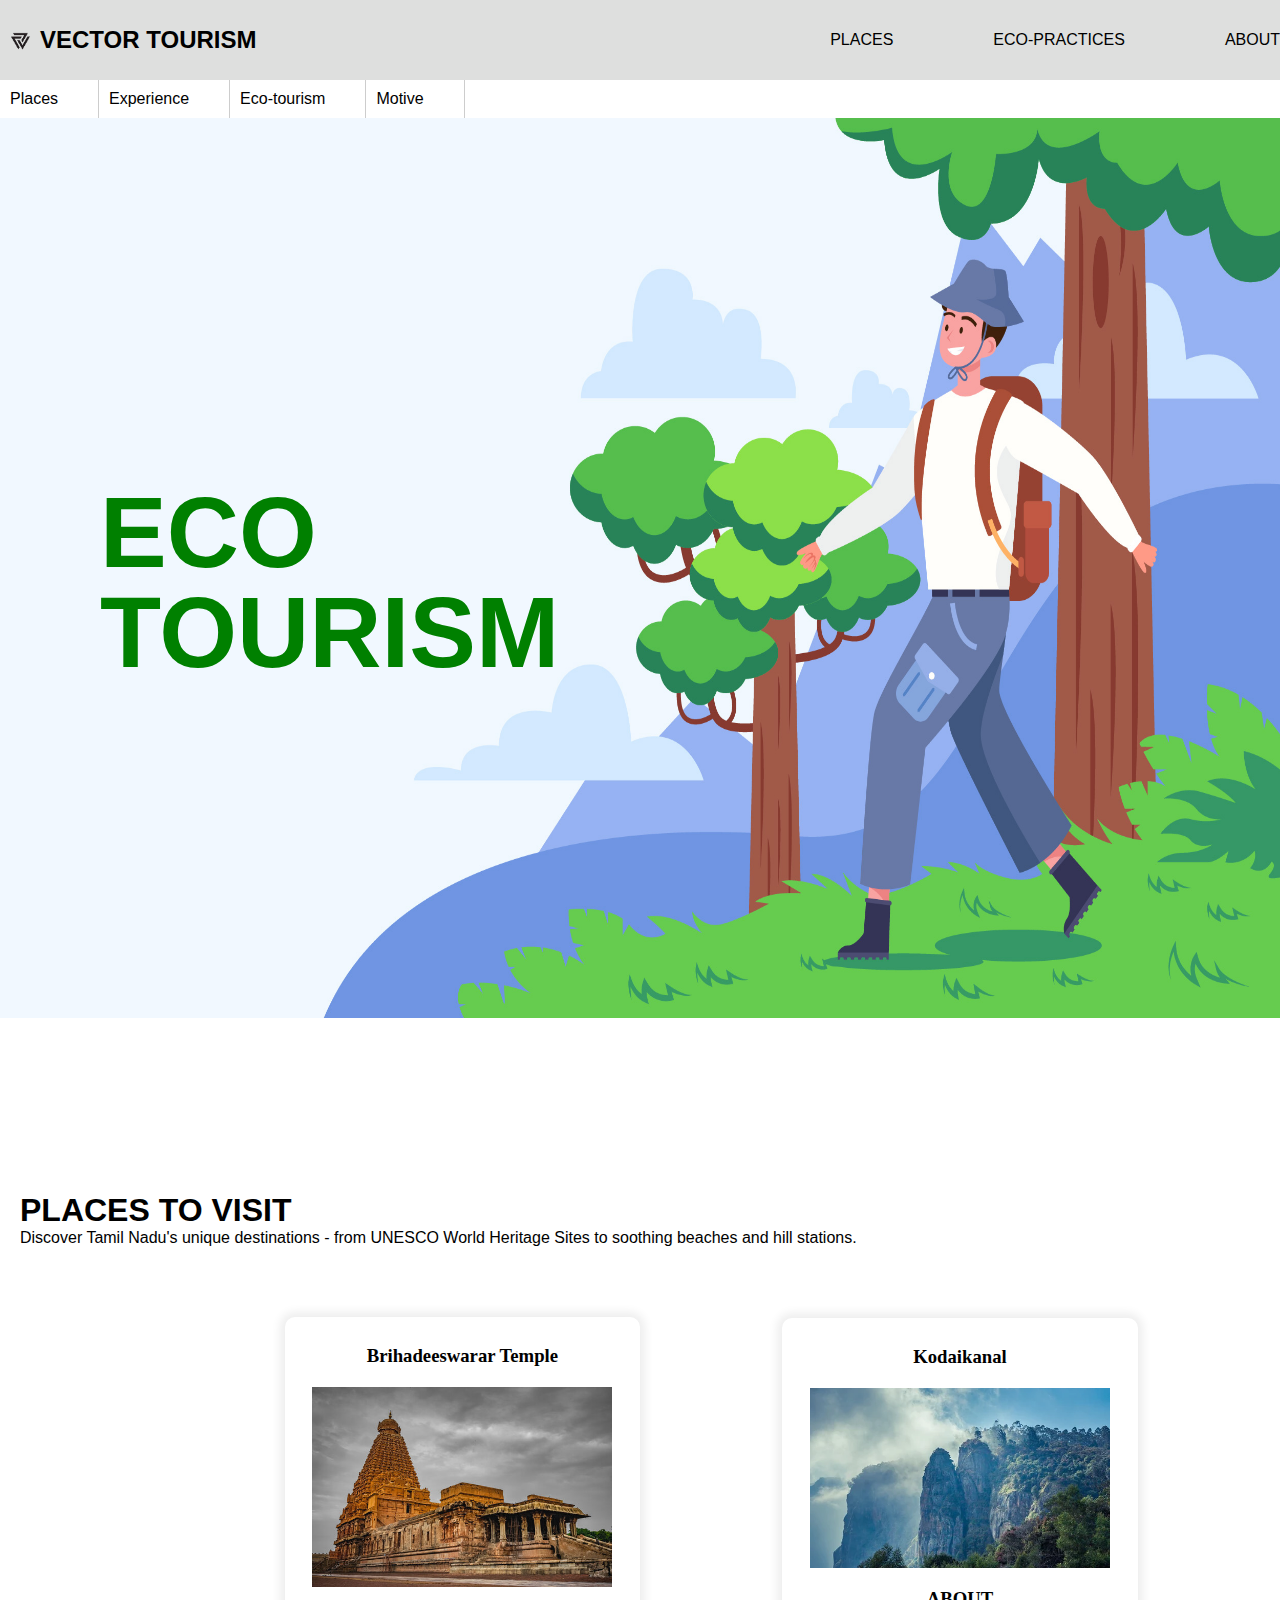
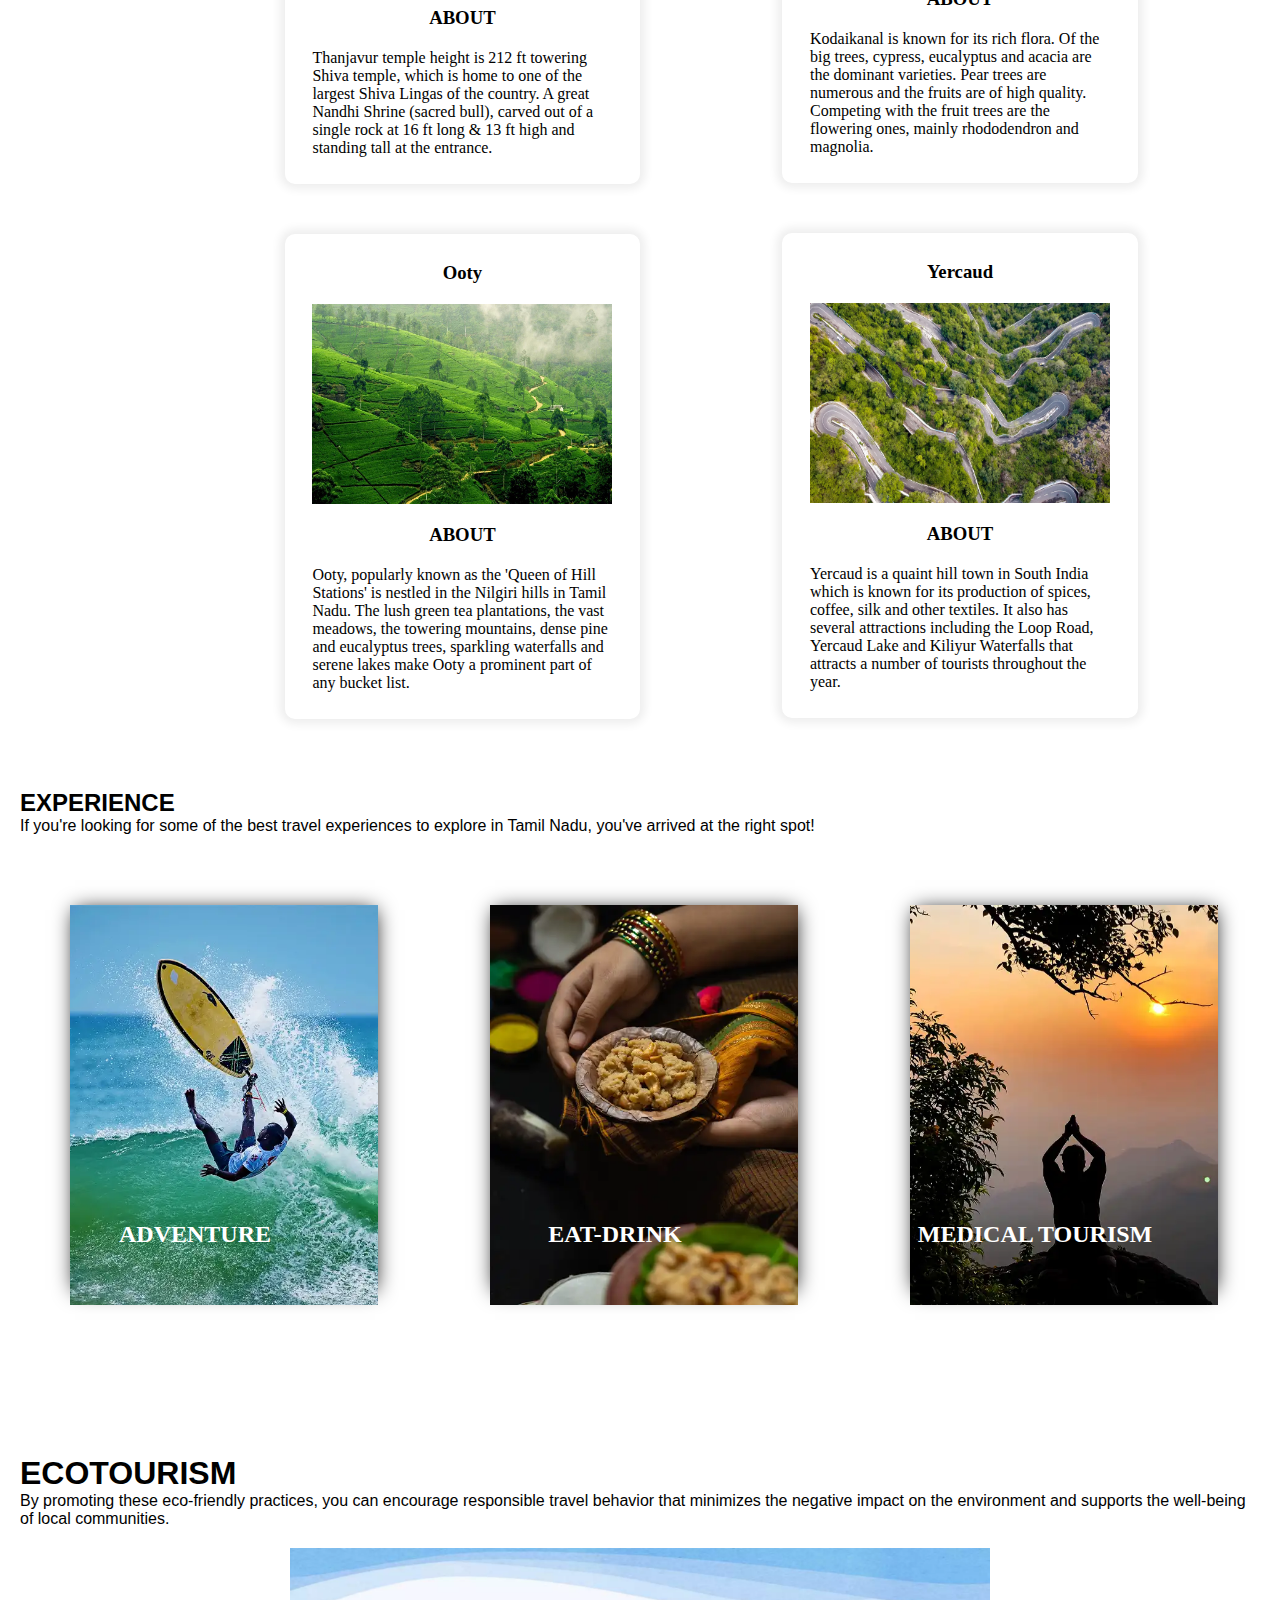
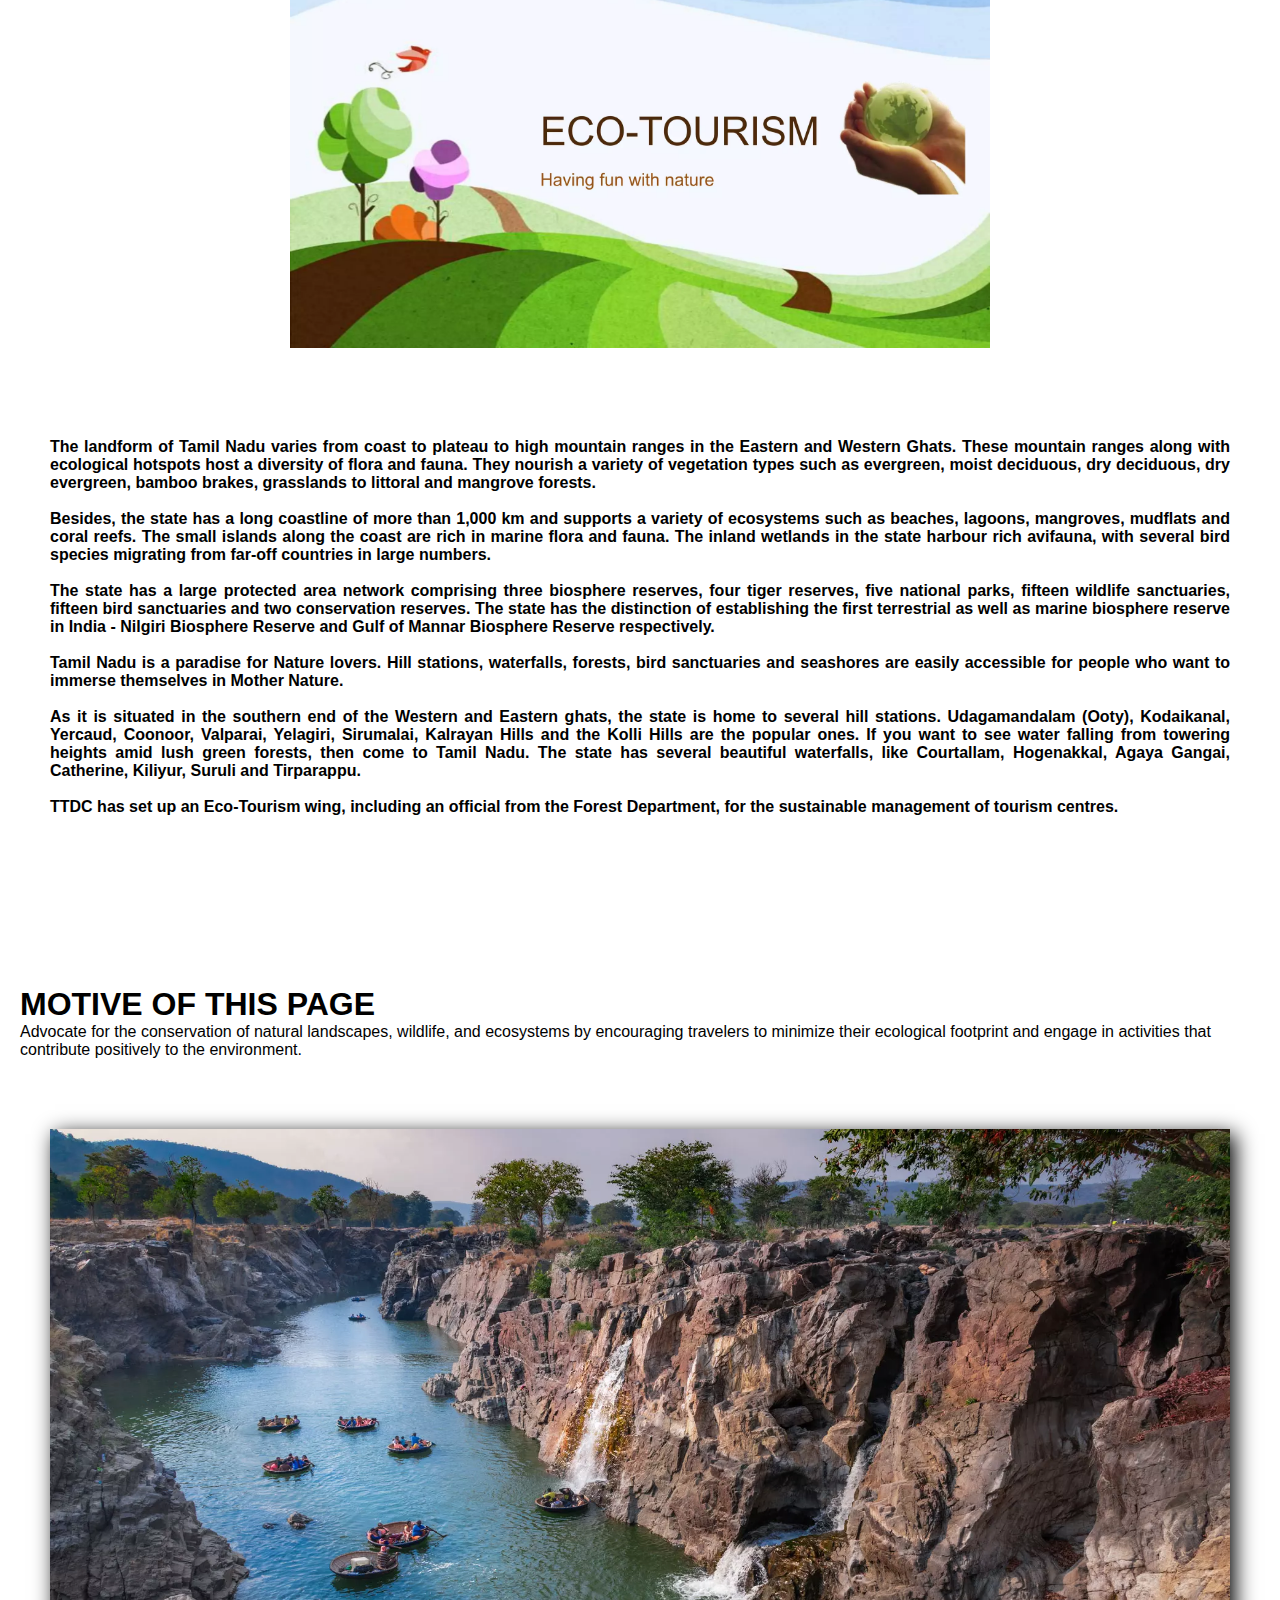
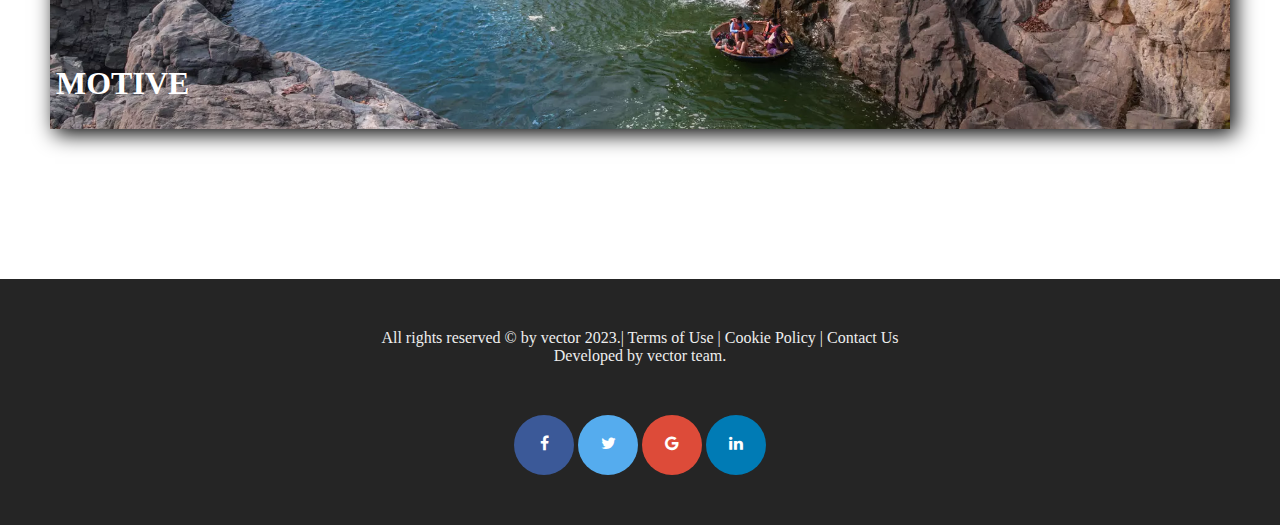
<file: ecotourism-main/index.html>
<!DOCTYPE html>
<html lang="en">
<head>
    <meta charset="UTF-8">
    <meta http-equiv="X-UA-Compatible" content="IE=edge">
    <meta name="viewport" content="width=device-width, initial-scale=1.0">
    <title>INDIA TOURISM</title>
    <link rel="stylesheet" href="./indexstyle.css">

    <link rel="stylesheet" href="https://cdnjs.cloudflare.com/ajax/libs/font-awesome/4.7.0/css/font-awesome.min.css">
</head>
<body>
    <UL class="navbar">
    
    <li class="navelements1" id="element1">
        <img  class="logo" src="./images/istockphoto-logo-removebg-preview.png" alt="" height="40px">
       
        VECTOR TOURISM
    </li>
    <div class="navright">
    <li class="navelements1" id="element2">
        PLACES
    </li>
    <li class="navelements1" id="element3">
        ECO-PRACTICES
    </li>
    <li class="navelements1" id="element4">
        ABOUT
    </li></div>
</UL>

<main class="secmain">

    <ul class="secnav">
        <a href="#page-two"><li class="list-nav">   Places </li></a>
        <a href="#page-three"><li class="list-nav">  Experience  </li></a>
        <a href="#page-four"><li class="list-nav">  Eco-tourism </li></a>
        <a href="#page-five"> <li class="list-nav">  Motive   </li></a>
    </ul>


</main>
<main class="slider">
    <div >
        <img class="img1" src="./images/eco-background.jpg" alt="welcome">
    </div>
    <div class="container">
        <h1 class="h11">
            <span>ECO <br> TOURISM</span>
        </h1>
      
    </div>

</main>
<div class="page2" id="page-two">
    <h1 >PLACES TO VISIT</h1>
    <p>Discover Tamil Nadu's unique destinations - from UNESCO World Heritage Sites to soothing beaches and hill stations.</p>
  </div>

<main class="places">

   
    <a href="./temple.html"><div class="first"><div class="temple">
        <h3>Brihadeeswarar Temple</h3>
        <img src="./images/360_F_483994277_swklfyWmGq7cT6PzspdrQOWbFIrxYVFV.jpg" alt="" height="200px">
        <h3>ABOUT</h3>
        <P>
            Thanjavur temple height is 212 ft towering Shiva temple, which is home to one of the largest Shiva Lingas of the country. A great Nandhi Shrine (sacred bull), carved out of a single rock at 16 ft long & 13 ft high and standing tall at the entrance. 
        </P>
        

    </div></a>
    <div class="ooty">
        <h3>Ooty</h3>
        <img src="./images/ooty.jpg" alt="" height="200px" width="300px">
        <h3>ABOUT</h3>
        <p>Ooty, popularly known as the 'Queen of Hill Stations' is nestled in the Nilgiri hills in Tamil Nadu. The lush green tea plantations, the vast meadows, the towering mountains, dense pine and eucalyptus trees, sparkling waterfalls and serene lakes make Ooty a prominent part of any bucket list.
         </p>
    </div></div>
     <div class="second"><div class="kodai">
        <h3>Kodaikanal</h3>
        <img src="./images/kodaikanal.webp" alt=""height="180px" width="300px">
        <h3>ABOUT</h3>
        <P>Kodaikanal is known for its rich flora. Of the big trees, cypress, eucalyptus and acacia are the dominant varieties. Pear trees are numerous and the fruits are of high quality. Competing with the fruit trees are the flowering ones, mainly rhododendron and magnolia.
        </P>
    </div>
    <div class="yercaud">
        <h3>Yercaud</h3>
        <img src="./images/yercaud.webp" alt=""height="200px" width="300px">
        <h3>ABOUT</h3>
        <p>Yercaud is a quaint hill town in South India which is known for its production of spices, coffee, silk and other textiles. It also has several attractions including the Loop Road, Yercaud Lake and Kiliyur Waterfalls that attracts a number of tourists throughout the year.

        </p></div></div>

</main>
<div class="page3" id="page-three">
    <h2>EXPERIENCE</h2>
    <p>If you're looking for some of the best travel experiences to explore in Tamil Nadu, you've arrived at the right spot!</p>
</div>
<main class="experience">

    <div class="exp1">
        <img src="./images/adventure.webp" alt="" height="400px">
        <h2  class="description1">ADVENTURE</h2>


    </div>
    <div class="exp2">
        <img src="./images/eat-drink.webp" alt=""height="400px">
        <h2 class="description1">EAT-DRINK</h2>
    </div>
    <div class="exp3">
        <img src="./images/medical-tourism.webp" alt=""height="400px">
        <h2 class="description1">MEDICAL TOURISM</h2>
    </div>
   



</main>
<div class="page4" id="page-four">
    <h1>ECOTOURISM</h1>
    <p>By promoting these eco-friendly practices, you can encourage responsible travel behavior that minimizes the negative impact on the environment and supports the well-being of local communities.

    </p>
</div>
<main class="ecotourism">
    
    <img src="./images/eco-tourism-1.webp" alt=""height="400px" width="700px">
    <p class="ecodes">
        The landform of Tamil Nadu varies from coast to plateau to high mountain ranges in the Eastern and Western Ghats. These mountain ranges along with ecological hotspots host a diversity of flora and fauna. They nourish a variety of vegetation types such as evergreen, moist deciduous, dry deciduous, dry evergreen, bamboo brakes, grasslands to littoral and mangrove forests. <br><br>

Besides, the state has a long coastline of more than 1,000 km and supports a variety of ecosystems such as beaches, lagoons, mangroves, mudflats and coral reefs. The small islands along the coast are rich in marine flora and fauna. The inland wetlands in the state harbour rich avifauna, with several bird species migrating from far-off countries in large numbers. <br><br>

The state has a large protected area network comprising three biosphere reserves, four tiger reserves, five national parks, fifteen wildlife sanctuaries, fifteen bird sanctuaries and two conservation reserves. The state has the distinction of establishing the first terrestrial as well as marine biosphere reserve in India - Nilgiri Biosphere Reserve and Gulf of Mannar Biosphere Reserve respectively.  <br><br>

Tamil Nadu is a paradise for Nature lovers. Hill stations, waterfalls, forests, bird sanctuaries and seashores are easily accessible for people who want to immerse themselves in Mother Nature. <br><br>

As it is situated in the southern end of the Western and Eastern ghats, the state is home to several hill stations. Udagamandalam (Ooty), Kodaikanal, Yercaud, Coonoor, Valparai, Yelagiri, Sirumalai, Kalrayan Hills and the Kolli Hills are the popular ones. If you want to see water falling from towering heights amid lush green forests, then come to Tamil Nadu.  The state has several beautiful waterfalls, like Courtallam, Hogenakkal, Agaya Gangai, Catherine, Kiliyur, Suruli and Tirparappu.  <br> <br>

TTDC has set up an Eco-Tourism wing, including an official from the Forest Department, for the sustainable management of tourism centres. 
        

    </p>

</main>
<div class="page5" id="page-five">
    <h1>MOTIVE OF THIS PAGE</h1>
    <p>Advocate for the conservation of natural landscapes, wildlife, and ecosystems by encouraging travelers to minimize their ecological footprint and engage in activities that contribute positively to the environment.

    </p>
</div>

<main class="motivate">
    <div class="motive">
    <img class="moimg" src="./images/dharmapuri-1654194392_6e3e3cdfdd3337059dd5.webp" alt=""  height="600px" width="1200px">
    <div class="motive-description">
        <h1>MOTIVE</h1>
        <p class="motive-description1">
            Promotes Responsible Travel: Educate and inspire travelers to make conscious choices that minimize their environmental impact, respect local cultures, and contribute positively to the destinations they visit. <br>

Raise Awareness about Eco-Friendly Practices: Increase awareness about the importance of adopting eco-friendly practices while traveling, such as reducing plastic waste, conserving resources, and supporting sustainable initiatives.
        </p>
    </div></div>
</main>




<footer>

    <p>
        All rights reserved © by vector 2023.| Terms of Use | Cookie Policy | Contact Us  <br>
               Developed by vector team.
    </p>
    <div>
        <a href="#" class="fa fa-facebook"></a>
        <a href="#" class="fa fa-twitter"></a>
        <a href="#" class="fa fa-google"></a>
        <a href="#" class="fa fa-linkedin"></a>
    </div>

</footer>
    
</body>
</html>
</file>
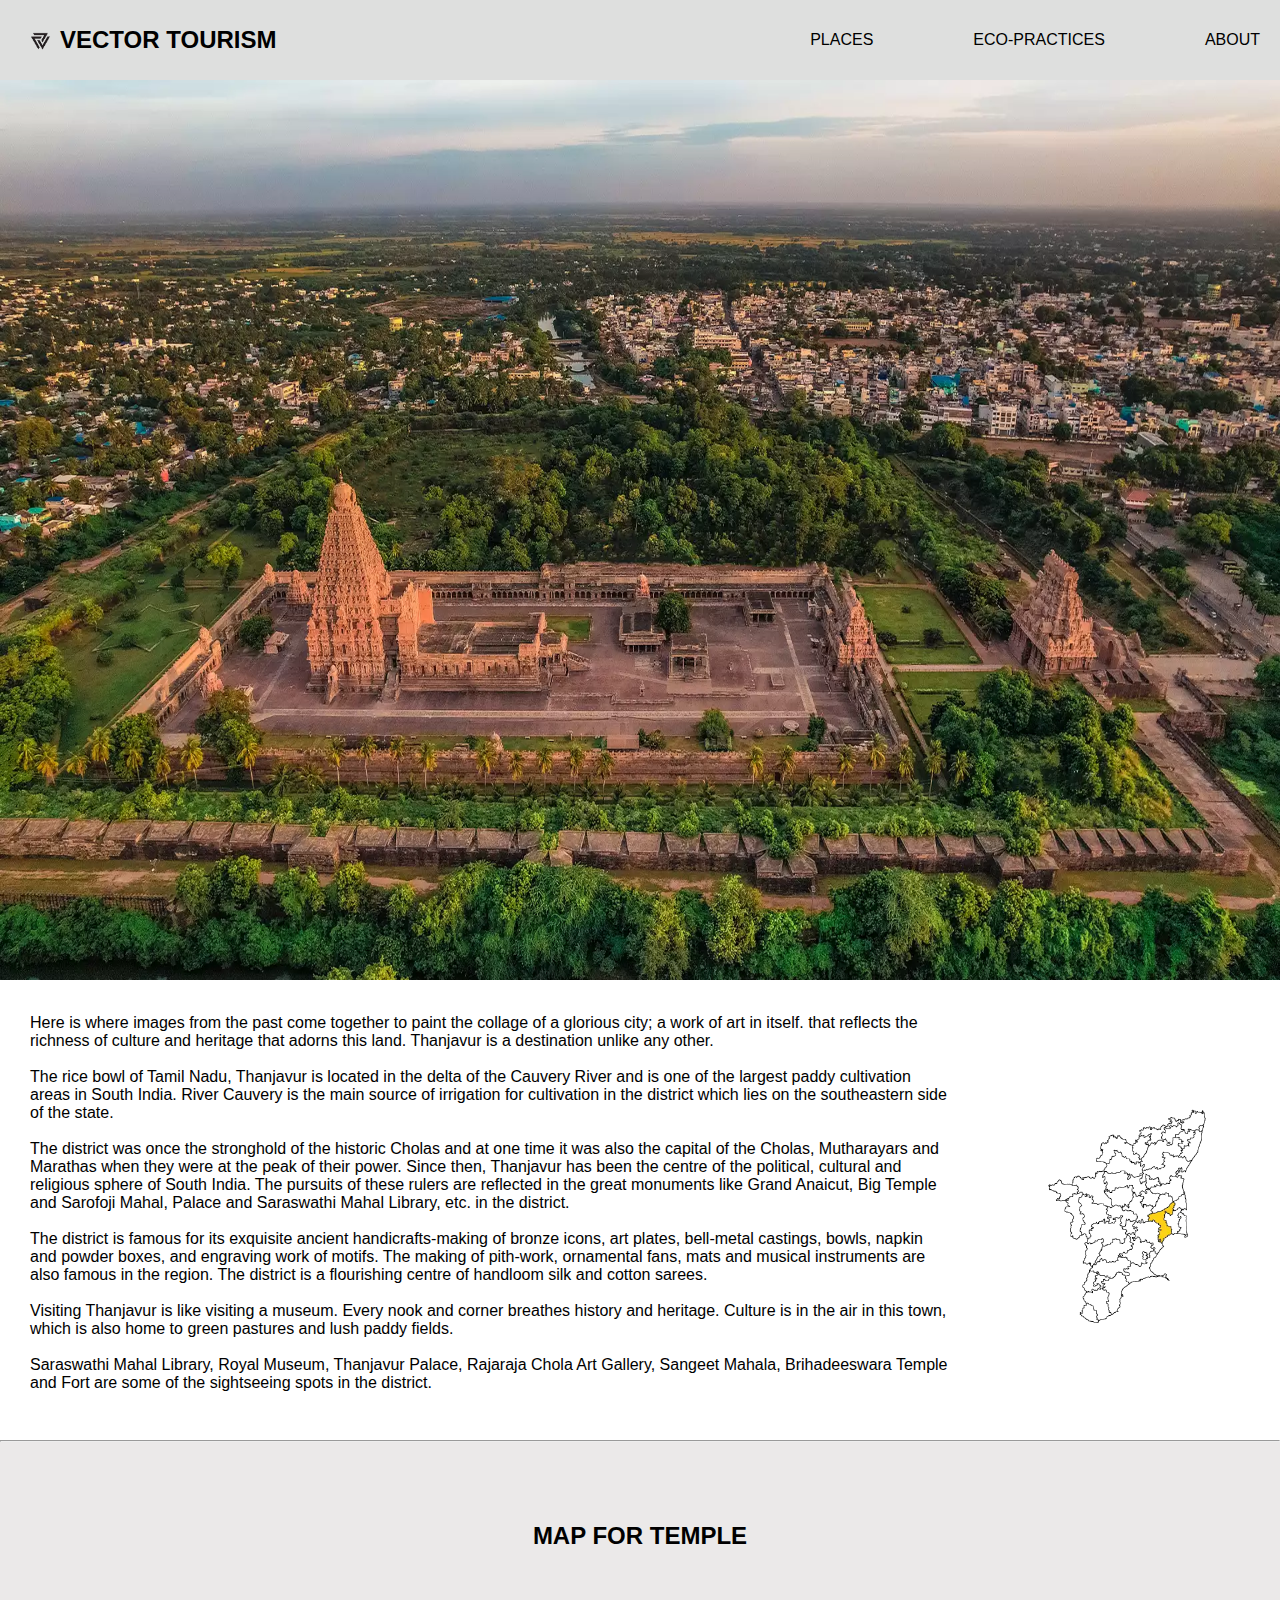
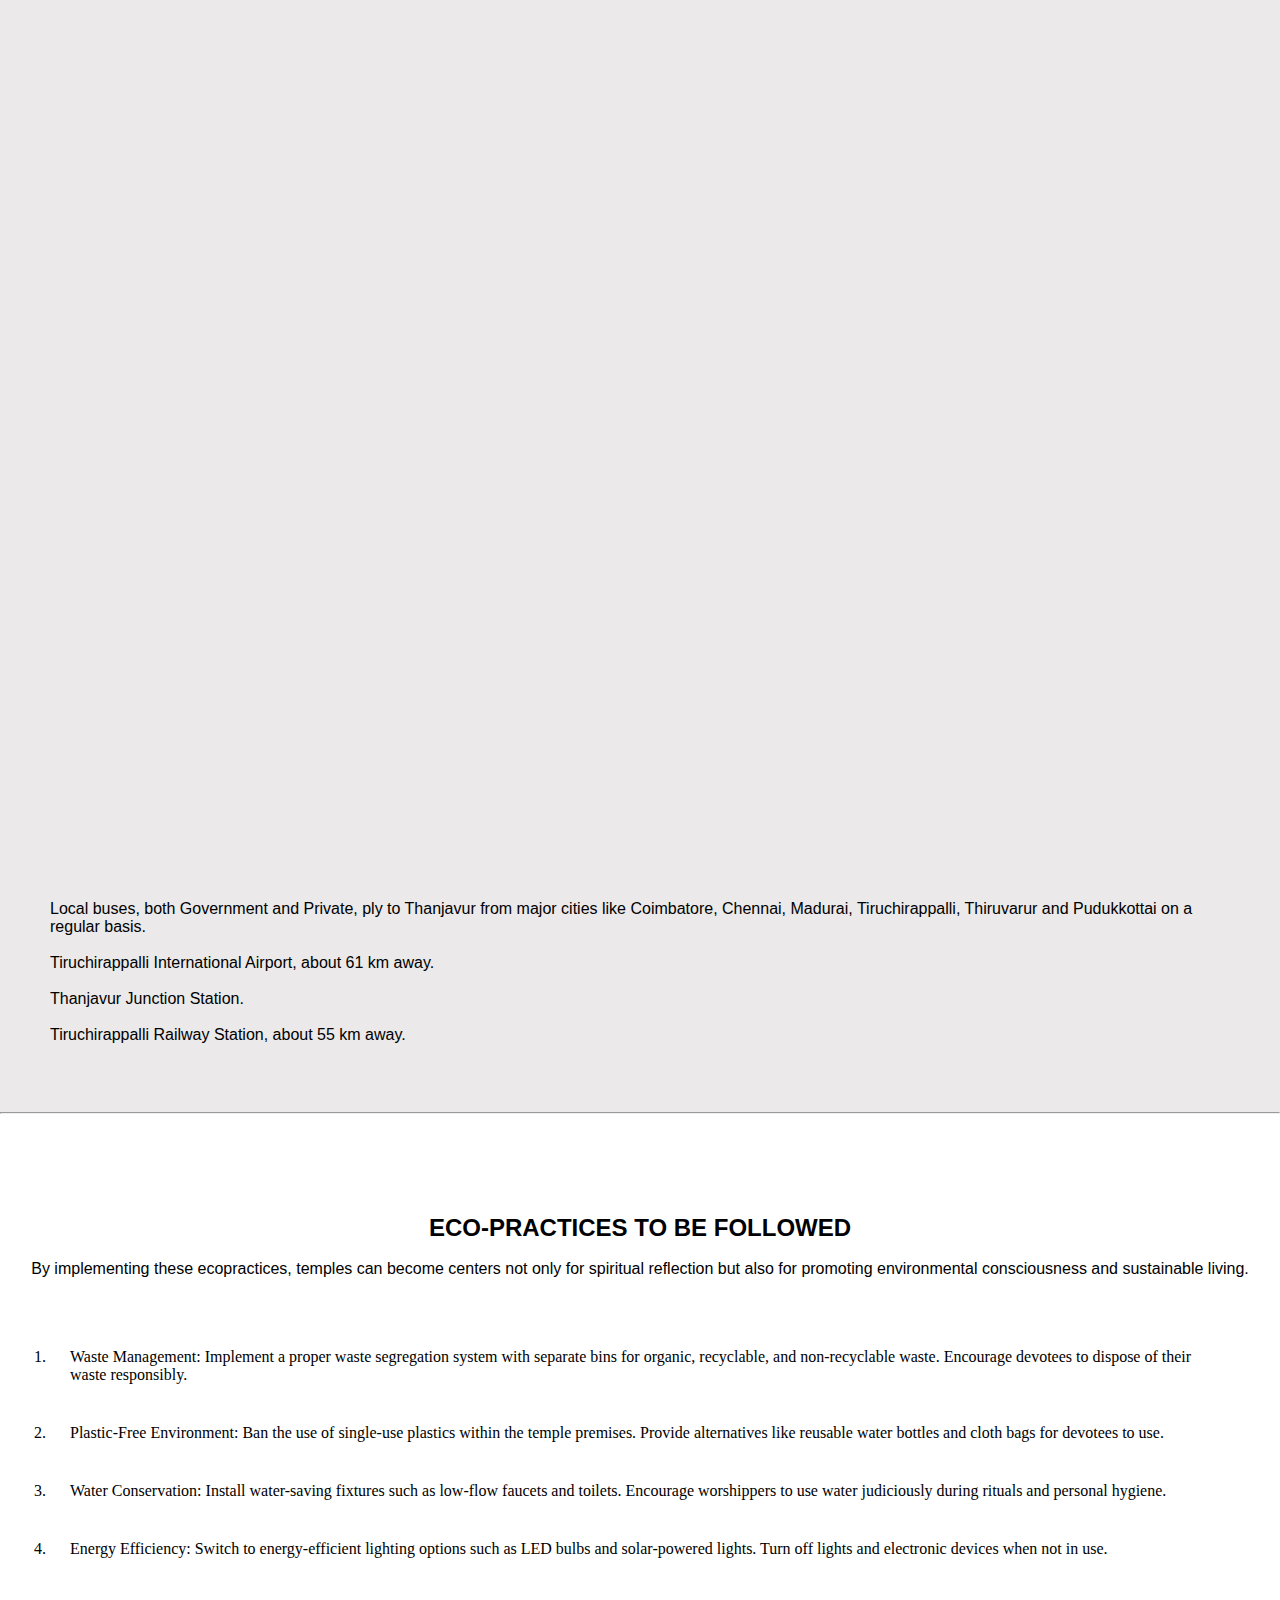
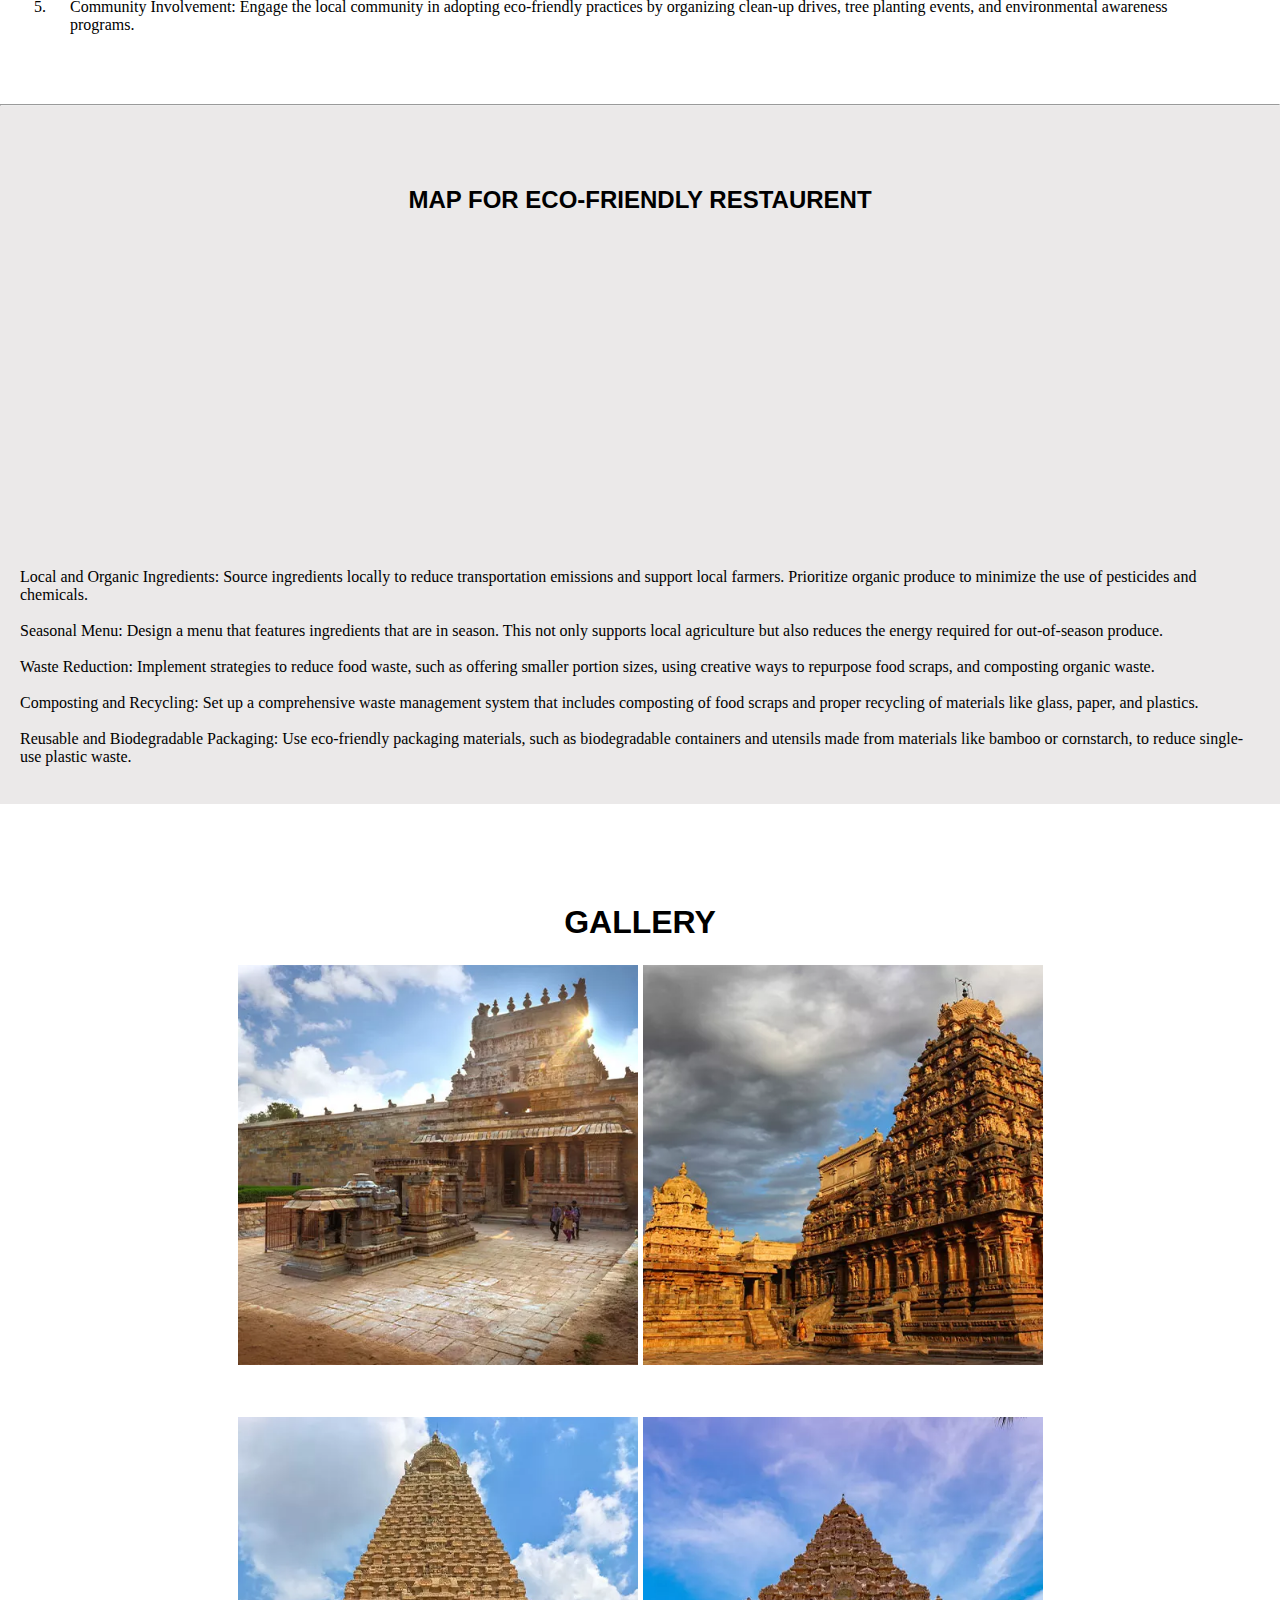
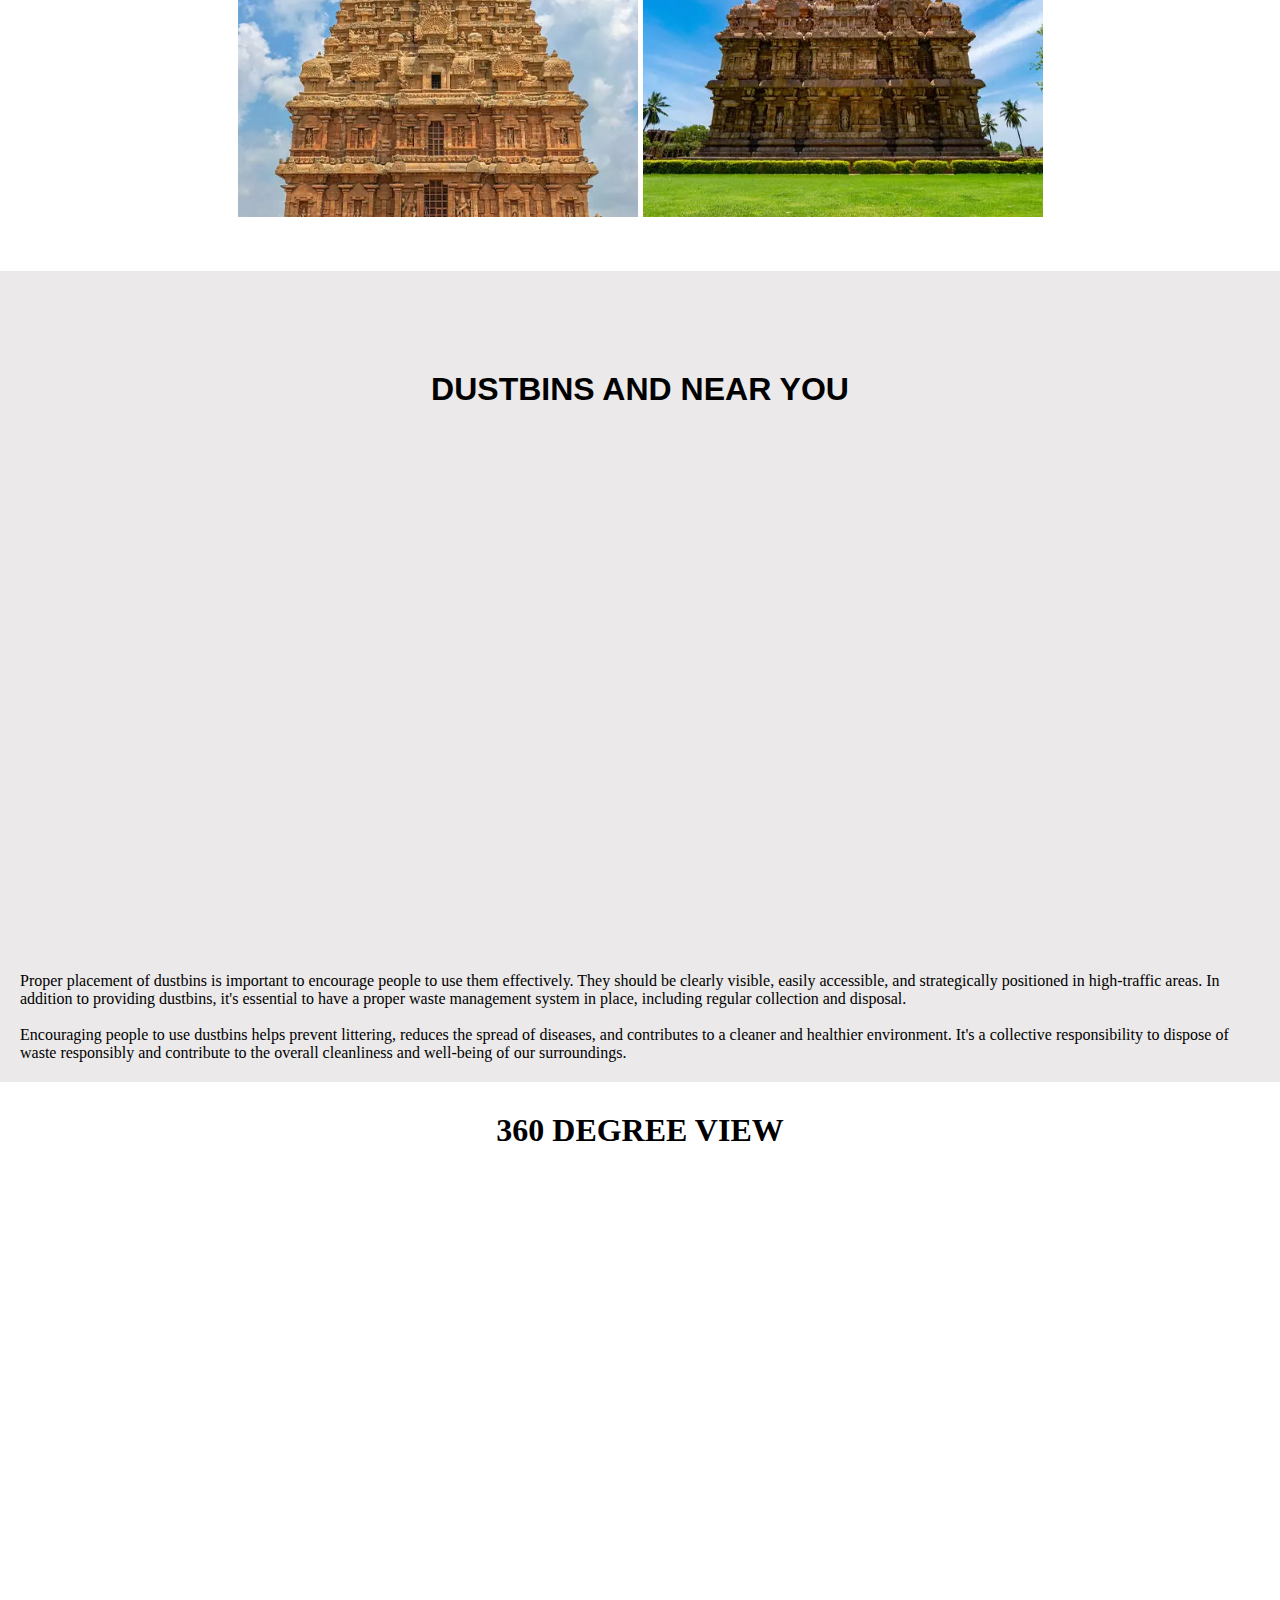
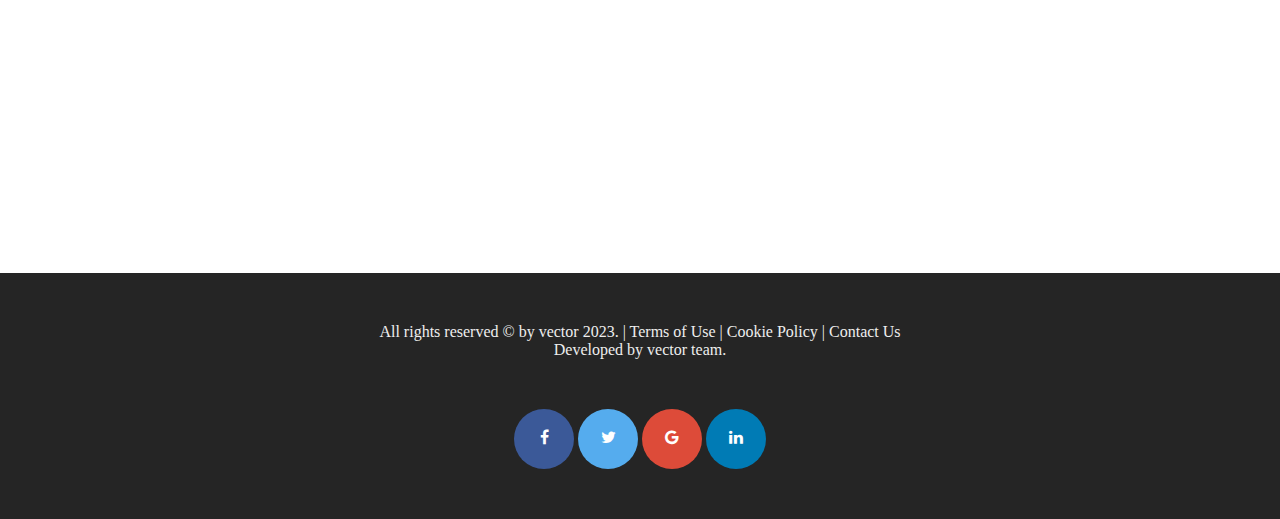
<file: ecotourism-main/temple.html>
<!DOCTYPE html>
<html lang="en">
<head>
    <meta charset="UTF-8">
    <meta http-equiv="X-UA-Compatible" content="IE=edge">
    <meta name="viewport" content="width=device-width, initial-scale=1.0">
    <title>temple</title>
  <link rel="stylesheet" href="./temple.css">
  <link rel="stylesheet" href="https://cdnjs.cloudflare.com/ajax/libs/font-awesome/4.7.0/css/font-awesome.min.css">
</head>
<body>
    <UL class="navbar">
    
        <li class="navelements1" id="element1">
            <img  class="logo" src="./images/istockphoto-logo-removebg-preview.png" alt="" height="40px">
           
            VECTOR TOURISM
        </li>
        <div class="navright">
        <li class="navelements1" id="element2">
            PLACES
        </li>
        <li class="navelements1" id="element3">
            ECO-PRACTICES
        </li>
        <li class="navelements1" id="element4">
            ABOUT
        </li></div>
    </UL>
    
    <main class="slider">
        <div >
            <img class="img1" src="./images/thanjavur-temple1.webp" alt="welcome">
        </div>
    
    </main>
<main class="page1">

    <p class="page1-para">
        
        Here is where images from the past come together to paint the collage of a glorious city; a work of art in itself. that reflects the richness of culture and heritage that adorns this land. Thanjavur is a destination unlike any other. <br> <br>
   
        The rice bowl of Tamil Nadu, Thanjavur is located in the delta of the Cauvery River and is one of the largest paddy cultivation areas in South India. River Cauvery is the main source of irrigation for cultivation in the district which lies on the southeastern side of the state. <br> <br>

    
        The district was once the stronghold of the historic Cholas and at one time it was also the capital of the Cholas, Mutharayars and Marathas when they were at the peak of their power. Since then, Thanjavur has been the centre of the political, cultural and religious sphere of South India. The pursuits of these rulers are reflected in the great monuments like Grand Anaicut, Big Temple and Sarofoji Mahal, Palace and Saraswathi Mahal Library, etc. in the district. <br> <br>

  
        The district is famous for its exquisite ancient handicrafts-making of bronze icons, art plates, bell-metal castings, bowls, napkin and powder boxes, and engraving work of motifs. The making of pith-work, ornamental fans, mats and musical instruments are also famous in the region. The district is a flourishing centre of handloom silk and cotton sarees.<br> <br>

        Visiting Thanjavur is like visiting a museum. Every nook and corner breathes history and heritage. Culture is in the air in this town, which is also home to green pastures and lush paddy fields. <br> <br>


        Saraswathi Mahal Library, Royal Museum, Thanjavur Palace, Rajaraja Chola Art Gallery, Sangeet Mahala, Brihadeeswara Temple and Fort are some of the sightseeing spots in the district.<br> <br>

    </p>

    <img src="./images/thanjavur-map.webp" alt="" height="300px">

</main><hr>

<div class="page2">
    <h2>
        MAP FOR TEMPLE
    </h2>

</div>

<main class="map1">

    <div class="div-map">
        <iframe src="https://www.google.com/maps/embed?pb=!1m18!1m12!1m3!1d3919.374917030413!2d79.12856927514585!3d10.782570289366623!2m3!1f0!2f0!3f0!3m2!1i1024!2i768!4f13.1!3m3!1m2!1s0x3baab9d9041f0a09%3A0xf9c5038e60016ff5!2sThanjavur%20Big%20Temple!5e0!3m2!1sen!2sin!4v1691902802384!5m2!1sen!2sin" width="600" height="600px" style="border:0;" allowfullscreen="" loading="lazy" referrerpolicy="no-referrer-when-downgrade"></iframe>
        </div>
         <div class="div-map1"><p>
            Local buses, both Government and Private, ply to Thanjavur from major cities like Coimbatore, Chennai, Madurai, Tiruchirappalli, Thiruvarur and Pudukkottai on a regular basis. <br><br>

            Tiruchirappalli International Airport, about 61 km away. <br><br>

            Thanjavur Junction Station. <br><br>

            Tiruchirappalli Railway Station, about 55 km away. <br><br>

         </p>

     </div>
     <hr>

</main>

<div class="page3">
    <h2>
        ECO-PRACTICES TO BE FOLLOWED
    </h2> <br>
    <P>
        By implementing these ecopractices, temples can become centers not only for spiritual reflection but also for promoting environmental consciousness and sustainable living.
    </P>

</div>

<main class="eco">

    <ol class="list">
        <li class="list-element">Waste Management: Implement a proper waste segregation system with separate bins for organic, recyclable, and non-recyclable waste. Encourage devotees to dispose of their waste responsibly.

        </li>
        <li class="list-element">
            Plastic-Free Environment: Ban the use of single-use plastics within the temple premises. Provide alternatives like reusable water bottles and cloth bags for devotees to use.
        </li>
        <li class="list-element">
            Water Conservation: Install water-saving fixtures such as low-flow faucets and toilets. Encourage worshippers to use water judiciously during rituals and personal hygiene.

        </li>
        <li class="list-element">
            Energy Efficiency: Switch to energy-efficient lighting options such as LED bulbs and solar-powered lights. Turn off lights and electronic devices when not in use.

        </li>
        <li class="list-element">
            Community Involvement: Engage the local community in adopting eco-friendly practices by organizing clean-up drives, tree planting events, and environmental awareness programs.

        </li>
    </ol>
   <hr>


</main>
<div class="page4">
    <h2>
        MAP FOR ECO-FRIENDLY RESTAURENT
    </h2>

</div>
<main class="hotel-map">
    <div class="hotelmap">
        <iframe src="https://www.google.com/maps/embed?pb=!1m18!1m12!1m3!1d1959.6544042672704!2d79.12842286201298!3d10.787643614565587!2m3!1f0!2f0!3f0!3m2!1i1024!2i768!4f13.1!3m3!1m2!1s0x3baac77b25f44c9b%3A0x601a1e79c3d9d02c!2sAG.Iyyarkkain%20Thalaivanin%20Thaniya%20Panmaya%20Unavagam!5e0!3m2!1sen!2sin!4v1691912659576!5m2!1sen!2sin" width="300px" height="300px" style="border:0;" allowfullscreen="" loading="lazy" referrerpolicy="no-referrer-when-downgrade"></iframe>
    </div>
    <p>
        Local and Organic Ingredients: Source ingredients locally to reduce transportation emissions and support local farmers. Prioritize organic produce to minimize the use of pesticides and chemicals. <br><br>

Seasonal Menu: Design a menu that features ingredients that are in season. This not only supports local agriculture but also reduces the energy required for out-of-season produce. <br><br>

Waste Reduction: Implement strategies to reduce food waste, such as offering smaller portion sizes, using creative ways to repurpose food scraps, and composting organic waste. <br><br>

Composting and Recycling: Set up a comprehensive waste management system that includes composting of food scraps and proper recycling of materials like glass, paper, and plastics. <br><br>

Reusable and Biodegradable Packaging: Use eco-friendly packaging materials, such as biodegradable containers and utensils made from materials like bamboo or cornstarch, to reduce single-use plastic waste. <br> <br>

    </p>

</main>
<div class="page5">
    <h1>GALLERY</h1>

</div>

<main class="gallery">

    <div  class="div-gallery" >
        <img src="./images/airavatesvara.webp" alt="" height="400px" width="400px">
        <img src="./images/airavatesvara2.webp" alt="" height="400px" width="400px">
    </div>
    <div class="div-gallery">
        <img src="./images/brihadeeswara-temple.webp" alt="" height="400px" width="400px">
        <img src="./images/gangaikonda-cholapuram.webp" alt="" height="400px" width="400px">
    </div>

</main>



<main class="dustbin">
    <div class="page6">
        <h1>
            DUSTBINS AND NEAR YOU 
        </h1>
    
    </div>
    <div>

        <iframe src="https://www.google.com/maps/embed?pb=!1m17!1m12!1m3!1d979.8438832737274!2d79.13144000000001!3d10.782523000000007!2m3!1f0!2f0!3f0!3m2!1i1024!2i768!4f13.1!3m2!1m1!2zMTDCsDQ2JzU3LjEiTiA3OcKwMDcnNTMuMiJF!5e0!3m2!1sen!2sin!4v1691921232989!5m2!1sen!2sin" width="500px" height="500px" style="border:0;" allowfullscreen="" loading="lazy" referrerpolicy="no-referrer-when-downgrade"></iframe>
    
    </div>

    <div>
        <p class="dustbin-para">
            Proper placement of dustbins is important to encourage people to use them effectively. They should be clearly visible, easily accessible, and strategically positioned in high-traffic areas. In addition to providing dustbins, it's essential to have a proper waste management system in place, including regular collection and disposal. <br><br>

Encouraging people to use dustbins helps prevent littering, reduces the spread of diseases, and contributes to a cleaner and healthier environment. It's a collective responsibility to dispose of waste responsibly and contribute to the overall cleanliness and well-being of our surroundings.
        </p>
    </div>



</main>
<main class="three-sixty">
    <div>
        <h1>360 DEGREE VIEW</h1>
    </div>
    <div>
        <iframe src="https://www.google.com/maps/embed?pb=!4v1691921922937!6m8!1m7!1sYUvIEyOeyyaaakBkRCNDog!2m2!1d10.78255598405136!2d79.13197531190275!3f332.34556088069405!4f9.836661339964166!5f0.7820865974627469" width="600" height="600" style="border:0;" allowfullscreen="" loading="lazy" referrerpolicy="no-referrer-when-downgrade"></iframe>
    </div>

</main>
<footer>

    <p>
        All rights reserved ©  by vector 2023. | Terms of Use | Cookie Policy | Contact Us  <br>
               Developed by vector team.
    </p>
    <div>
        <a href="#" class="fa fa-facebook"></a>
        <a href="#" class="fa fa-twitter"></a>
        <a href="#" class="fa fa-google"></a>
        <a href="#" class="fa fa-linkedin"></a>
    </div>

</footer>




</body>
</html>
</file>
<file: ecotourism-main/indexstyle.css>
*{
    margin:0;
    padding:0px;
    scroll-behavior: smooth;

}

.navbar{
    width: 100%;
    display:flex;
    align-items: center;
    justify-content: space-between;
    background-color: rgb(222, 223, 222);
    padding-top: 20px;
    padding-bottom: 20px;
    font-family:'Segoe UI', Tahoma, Geneva, Verdana, sans-serif;
   
    z-index: 1;
}
.navelements1{
    list-style-type: none;
    display: flex;
    align-items: center;
    
}
.navright{
    display:flex;
    gap:100px;
    float:right;

    
}
a{
    text-decoration: none;
    color: black;
}

#element1{
    font-weight:bolder;
    font-size: 1.5rem;
    font-family:'Segoe UI', Tahoma, Geneva, Verdana, sans-serif;
}

.secnav{
    display: flex;
    float:left;
    list-style-type: none;
    align-items: center;
    justify-content: center;
    flex-wrap: wrap;
    
    
    font-family:'Segoe UI', Tahoma, Geneva, Verdana, sans-serif;
    

}
.img1{
    height: 100vh;
    width: 100%;
    position: relative;
}
.container {
    padding: 100px 20px 0;
    max-width: 960px;
    margin: 0 auto;
    
  }
  .h11 {
    margin-top: -40rem;
    margin-left: -60px;
    color: green;
    font-size: 100px;
    overflow: hidden;
    line-height: 1;
    font-family: 'Trebuchet MS', 'Lucida Sans Unicode', 'Lucida Grande', 'Lucida Sans', Arial, sans-serif;
    position: absolute;
  }
  .h11 span {
    display: block;
    animation: reveal 1.5s cubic-bezier(0.77, 0, 0.175, 1) 0.5s;
  }
  
  @keyframes reveal {
    0% {
      transform: translate(0,100%);
    }
    100% {
      transform: translate(0,0);
    }
  }
.list-nav{
    border-right: 0.5px solid rgba(0, 0, 0, 0.195);
    padding:10px;
    padding-right: 40px;
}
.list-nav:hover{
    background-color: rgb(86, 88, 87);
}

.page2{
    margin-top: 50px;
    padding: 20px;
    text-align:start;
    font-family: 'Trebuchet MS', 'Lucida Sans Unicode', 'Lucida Grande', 'Lucida Sans', Arial, sans-serif;
    
}

.temple{
    margin-top: 50px;
    position: relative;
    display: flex;
    flex-direction: column;
    border: 2px solid white;
    align-items: center;
    width: 300px;
    height: 50%;
    background: white;
    border-radius: 10px;
    padding: 2vw;
    gap: 20px;
    box-shadow: 0px 0px 10px 5px #eeeeee;

    
}
.temple:hover {
    box-shadow: -1px 1px 70px 18px rgba(0,0,0,0.75);
    transition: 1.1s;
    }
    .ooty:hover {
        box-shadow: -1px 1px 70px 18px rgba(0,0,0,0.75);
        transition: 1.1s;
        }
        .kodai:hover {
            box-shadow: -1px 1px 70px 18px rgba(0,0,0,0.75);
            transition: 1.1s;
            }
            .yercaud:hover {
                box-shadow: -1px 1px 70px 18px rgba(0,0,0,0.75);
                transition: 1.1s;
                }
.ooty{
    margin-top: 50px;
    position: relative;
    display: flex;
    flex-direction: column;
    border: 2px solid white;
    align-items: center;
    width: 300px;
    height: 50%;
    background: white;
    border-radius: 10px;
    padding: 2vw;
    gap: 20px;
    box-shadow: 0px 0px 10px 5px #eeeeee;


}
.kodai{
    margin-top: 50px;
    position: relative;
    display: flex;
    flex-direction: column;
    border: 2px solid white;
    align-items: center;
    width: 300px;
    height: 50%;
    background: white;
    border-radius: 10px;
    padding: 2vw;
    gap: 20px;
    box-shadow: 0px 0px 10px 5px #eeeeee;

}
.yercaud{

    margin-top: 50px;
    position: relative;
    display: flex;
    flex-direction: column;
    border: 2px solid white;
    align-items: center;
    width: 300px;
    height: 50%;
    background: white;
    border-radius: 10px;
    padding: 2vw;
    gap: 20px;
    box-shadow: 0px 0px 10px 5px #eeeeee;

}
.places{
    height: 100%;
    display: flex;
    align-items: center;
    justify-content: space-evenly;
    flex-wrap: wrap;
}
.page3{
    margin-top: 50px;
    padding: 20px;
    text-align:start;
    font-family: 'Trebuchet MS', 'Lucida Sans Unicode', 'Lucida Grande', 'Lucida Sans', Arial, sans-serif;
}
.exp1{
    height: 380px;
    width: 300px;
    margin: 50px;
    box-shadow: 5px 5px 20px black;
    text-align: center;  height: 380px;
    margin: 50px;
    box-shadow: 5px 5px 20px black;
    position: relative;
    
}
.exp2{
    height: 380px;
    width: 300px;
    margin: 50px;
    box-shadow: 5px 5px 20px black;
    text-align: center;  height: 380px;
    margin: 50px;
    box-shadow: 5px 5px 20px black;
    position: relative;

}
.exp3{
    height: 380px;
    width: 300px;
    margin: 50px;
    box-shadow: 5px 5px 20px black;
    text-align: center;  height: 380px;
    margin: 50px;
    box-shadow: 5px 5px 20px black;
    position: relative;
}
.description1{
    height:60px;
    width: 250px;
    padding:6px;
    box-sizing: border-box;
    position:absolute;
    bottom:10px;
    color:#FFF; 
    transition: .5s;

}
.experience{
    display: flex;
    justify-content: space-evenly;
    flex-wrap: wrap;
}
.ecotourism{
    
    display: flex;
    flex-direction: column;
    align-items: center;
    justify-content:center;
    gap:40px;
    flex-wrap: wrap;

}
.ecodes{
    text-align: justify;
    padding: 50px;
    font-weight: bolder;
    font-family: 'Trebuchet MS', 'Lucida Sans Unicode', 'Lucida Grande', 'Lucida Sans', Arial, sans-serif;
    
}
.page4{
    margin-top: 100px;
    padding: 20px;
    text-align:start;
    font-family: 'Trebuchet MS', 'Lucida Sans Unicode', 'Lucida Grande', 'Lucida Sans', Arial, sans-serif;
}
.motive{
    height: 600px;
    width:1200px;
  margin: 50px;
  box-shadow: 5px 5px 20px black;
  overflow:hidden;
  position: relative;
  display: flex;
  align-items: center;


 
}
.motive-description{
    height:60px;
    width: 250px;
    padding:6px;
    box-sizing: border-box;
    position:absolute;
    bottom:10px;
    color:#FFF; 
    transition: .5s;
}
.motive:hover .motive-description{
    height:200px;
    width: 1200px;
    bottom:-4px;
    background:rgba(0, 0, 0, 0.393);
  }
  .motive:hover .moimg{
    transition:.5s;
    transform:scale(1.1);
  }
  .motive-description1{
    visibility:hidden;
  }
  .motive:hover .motive-description1{
    opacity:1;
    visibility: visible; 
  }
.motivate{
    width: 100%;
    display: flex;
    align-items: center;
    justify-content: center;
}
.page5{
    margin-top: 100px;
    padding: 20px;
    text-align:start;
    font-family: 'Trebuchet MS', 'Lucida Sans Unicode', 'Lucida Grande', 'Lucida Sans', Arial, sans-serif;
}
footer{
    display: flex;
    flex-direction: column;
    align-items: center;
    justify-content: space-evenly;
    text-align: center;
    color:#eeeeee;
    flex-wrap: wrap;
    background-color: rgba(0, 0, 0, 0.853);
    padding: 50px;
    margin-top: 100px; ;
}
.fa {
    margin-top: 50px;
    padding: 20px;
    height: 20px;
    width: 20px;
    display: flex;
    border-radius: 50%;
    text-align: center;
    text-decoration: none;
    justify-content: space-evenly;
  }
.fa-facebook {
    background: #3B5998;
    color: white;
  }
  
  .fa-twitter {
    background: #55ACEE;
    color: white;
  }
  
  .fa-google {
    background: #dd4b39;
    color: white;
  }
  
  .fa-linkedin {
    background: #007bb5;
    color: white;
  }
</file>
<file: ecotourism-main/temple.css>
*{
    margin:0;
    padding:0px;
    scroll-behavior: smooth;

}

.navbar{
    display:flex;
    align-items: center;
    justify-content: space-between;
    background-color: rgb(222, 223, 222);
    padding:20px;
    font-family:'Segoe UI', Tahoma, Geneva, Verdana, sans-serif;
   
    z-index: 1;
}
.navelements1{
    list-style-type: none;
    display: flex;
    align-items: center;
    
}
.navright{
    display:flex;
    gap:100px;
    float:right;
    
}
a{
    text-decoration: none;
    color: black;
}

#element1{
    font-weight:bolder;
    font-size: 1.5rem;
    font-family:'Segoe UI', Tahoma, Geneva, Verdana, sans-serif;
}
.img1{
    height: 100vh;
    width: 100%
}
.page1{
    display: flex;
    align-items: center;

}
.page1-para{
    padding: 30px;
    font-family:'Trebuchet MS', 'Lucida Sans Unicode', 'Lucida Grande', 'Lucida Sans', Arial, sans-serif;

}
.div-map{
    height: 100vh;
    width: 100%;
    display: flex;
    flex-direction: column;
    align-items: center;
    justify-content: center;
    flex-wrap: wrap;
    background-color:  rgba(203, 197, 197, 0.382);
}
.page2{
    padding-top: 80px;
    background-color:  rgba(203, 197, 197, 0.382);
    text-align: center;
    font-family: 'Trebuchet MS', 'Lucida Sans Unicode', 'Lucida Grande', 'Lucida Sans', Arial, sans-serif;
}
.div-map1{
    font-family: 'Trebuchet MS', 'Lucida Sans Unicode', 'Lucida Grande', 'Lucida Sans', Arial, sans-serif;
    padding:50px;
    background-color:  rgba(203, 197, 197, 0.382);

    
}
.list{
     list-style:decimal;
     padding: 50px;
}
.list-element{
    padding: 20px;
}
.page3{
    margin-top: 100px;
    text-align: center;
    font-family: 'Trebuchet MS', 'Lucida Sans Unicode', 'Lucida Grande', 'Lucida Sans', Arial, sans-serif;

}
.page4{
    padding-top: 80px;
    background-color:  rgba(203, 197, 197, 0.382);
    text-align: center;
    font-family: 'Trebuchet MS', 'Lucida Sans Unicode', 'Lucida Grande', 'Lucida Sans', Arial, sans-serif;
}
.hotel-map{
    display: flex;
    flex-direction: column;
    justify-content:center;
    align-items: center;
    padding: 20px;
    gap:30px;
    background-color: rgba(203, 197, 197, 0.382);
}
.page5{
    margin-top: 100px;
    text-align: center;
    font-family: 'Trebuchet MS', 'Lucida Sans Unicode', 'Lucida Grande', 'Lucida Sans', Arial, sans-serif;
}
.gallery{
    height: 100vh;
    width: 100%;
    display: flex;
    align-items: center;
    justify-content: center;
    flex-wrap: wrap;
    gap:5px;
}
.div-gallery
{
    display: flex;
    align-items: center;
    justify-content: center;
    gap:5px;
}
.page6{
    margin-top: 100px;
    text-align: center;
    font-family: 'Trebuchet MS', 'Lucida Sans Unicode', 'Lucida Grande', 'Lucida Sans', Arial, sans-serif;

}
.dustbin{
    margin-top: 30px;
    display:flex;
    flex-direction: column;
    align-items: center;
    gap:20px;
    background-color: rgba(203, 197, 197, 0.382); ;
}
.dustbin-para{
    padding: 20px;
}
.three-sixty{
    margin-top: 30px;
    display:flex;
    flex-direction: column;
    align-items: center;
    gap:20px;

}
footer{
    display: flex;
    flex-direction: column;
    align-items: center;
    justify-content: space-evenly;
    text-align: center;
    color:#eeeeee;
    flex-wrap: wrap;
    background-color: rgba(0, 0, 0, 0.853);
    padding: 50px;
    margin-top: 100px; ;
}
.fa {
    margin-top: 50px;
    padding: 20px;
    height: 20px;
    width: 20px;
    display: flex;
    border-radius: 50%;
    text-align: center;
    text-decoration: none;
    justify-content: space-evenly;
  }
.fa-facebook {
    background: #3B5998;
    color: white;
  }
  
  .fa-twitter {
    background: #55ACEE;
    color: white;
  }
  
  .fa-google {
    background: #dd4b39;
    color: white;
  }
  
  .fa-linkedin {
    background: #007bb5;
    color: white;
  }
</file>
